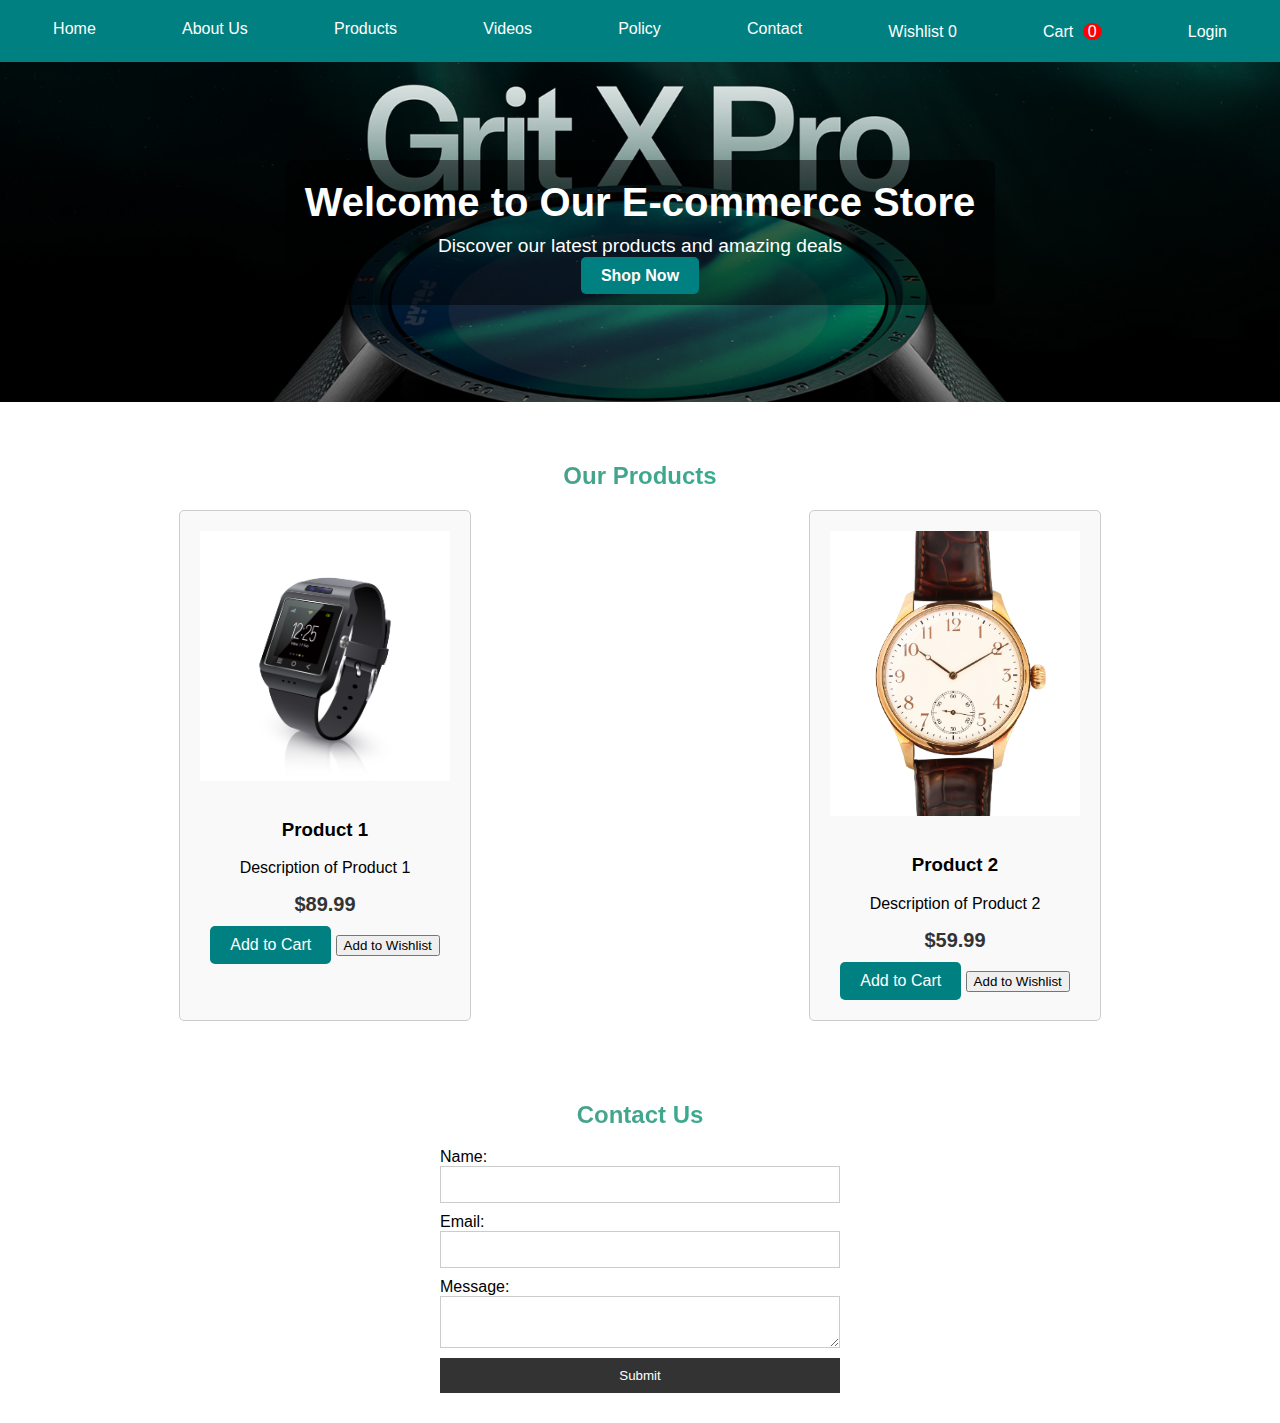
<file: index.html>
<!DOCTYPE html>
<html lang="en">
<head>
    <!-- Start VWO Async SmartCode -->
<link rel="preconnect" href="https://dev.visualwebsiteoptimizer.com" />
<script type='text/javascript' id='vwoCode'>
window._vwo_code || (function() {
var account_id=986895,
version=2.1,
settings_tolerance=2000,
hide_element='body',
hide_element_style = 'opacity:0 !important;filter:alpha(opacity=0) !important;background:none !important;transition:none !important;',
/* DO NOT EDIT BELOW THIS LINE */
f=false,w=window,d=document,v=d.querySelector('#vwoCode'),cK='_vwo_'+account_id+'_settings',cc={};try{var c=JSON.parse(localStorage.getItem('_vwo_'+account_id+'_config'));cc=c&&typeof c==='object'?c:{}}catch(e){}var stT=cc.stT==='session'?w.sessionStorage:w.localStorage;code={nonce:v&&v.nonce,use_existing_jquery:function(){return typeof use_existing_jquery!=='undefined'?use_existing_jquery:undefined},library_tolerance:function(){return typeof library_tolerance!=='undefined'?library_tolerance:undefined},settings_tolerance:function(){return cc.sT||settings_tolerance},hide_element_style:function(){return'{'+(cc.hES||hide_element_style)+'}'},hide_element:function(){if(performance.getEntriesByName('first-contentful-paint')[0]){return''}return typeof cc.hE==='string'?cc.hE:hide_element},getVersion:function(){return version},finish:function(e){if(!f){f=true;var t=d.getElementById('_vis_opt_path_hides');if(t)t.parentNode.removeChild(t);if(e)(new Image).src='https://dev.visualwebsiteoptimizer.com/ee.gif?a='+account_id+e}},finished:function(){return f},addScript:function(e){var t=d.createElement('script');t.type='text/javascript';if(e.src){t.src=e.src}else{t.text=e.text}v&&t.setAttribute('nonce',v.nonce);d.getElementsByTagName('head')[0].appendChild(t)},load:function(e,t){var n=this.getSettings(),i=d.createElement('script'),r=this;t=t||{};if(n){i.textContent=n;d.getElementsByTagName('head')[0].appendChild(i);if(!w.VWO||VWO.caE){stT.removeItem(cK);r.load(e)}}else{var o=new XMLHttpRequest;o.open('GET',e,true);o.withCredentials=!t.dSC;o.responseType=t.responseType||'text';o.onload=function(){if(t.onloadCb){return t.onloadCb(o,e)}if(o.status===200||o.status===304){_vwo_code.addScript({text:o.responseText})}else{_vwo_code.finish('&e=loading_failure:'+e)}};o.onerror=function(){if(t.onerrorCb){return t.onerrorCb(e)}_vwo_code.finish('&e=loading_failure:'+e)};o.send()}},getSettings:function(){try{var e=stT.getItem(cK);if(!e){return}e=JSON.parse(e);if(Date.now()>e.e){stT.removeItem(cK);return}return e.s}catch(e){return}},init:function(){if(d.URL.indexOf('__vwo_disable__')>-1)return;var e=this.settings_tolerance();w._vwo_settings_timer=setTimeout(function(){_vwo_code.finish();stT.removeItem(cK)},e);var t;if(this.hide_element()!=='body'){t=d.createElement('style');var n=this.hide_element(),i=n?n+this.hide_element_style():'',r=d.getElementsByTagName('head')[0];t.setAttribute('id','_vis_opt_path_hides');v&&t.setAttribute('nonce',v.nonce);t.setAttribute('type','text/css');if(t.styleSheet)t.styleSheet.cssText=i;else t.appendChild(d.createTextNode(i));r.appendChild(t)}else{t=d.getElementsByTagName('head')[0];var i=d.createElement('div');i.style.cssText='z-index: 2147483647 !important;position: fixed !important;left: 0 !important;top: 0 !important;width: 100% !important;height: 100% !important;background: white !important;';i.setAttribute('id','_vis_opt_path_hides');i.classList.add('_vis_hide_layer');t.parentNode.insertBefore(i,t.nextSibling)}var o=window._vis_opt_url||d.URL,s='https://dev.visualwebsiteoptimizer.com/j.php?a='+account_id+'&u='+encodeURIComponent(o)+'&vn='+version;if(w.location.search.indexOf('_vwo_xhr')!==-1){this.addScript({src:s})}else{this.load(s+'&x=true')}}};w._vwo_code=code;code.init();})();
</script>
<!-- End VWO Async SmartCode -->
  

    <meta charset="UTF-8">
    <meta name="viewport" content="width=device-width, initial-scale=1.0">
    <title>E-commerce Website</title>
    <link rel="stylesheet" href="styles.css">
</head>
<body>
    <!-- Navigation Bar -->
<nav>
    <ul class="navbar">
        <li><a href="#home">Home</a></li>
        <li><a href="#about">About Us</a></li>
        <li><a href="products.html">Products</a></li>
        <li><a href="video.html">Videos</a></li>
        <li><a href="policy.pdf" download="policy.pdf">Policy</a></li>
        <li><a href="contact.html">Contact</a></li>
        <li><a href="wishlist.html"><i class="fas fa-heart"></i> Wishlist <span id="wishlist-count">0</span></a></li> <!-- Wishlist icon -->
        <li><a href="cart.html"><i class="fas fa-shopping-cart"></i> Cart <span id="cart-count">0</span></a></li> <!-- Cart icon -->
        <li><a href="login.html"><i class="fas fa-user"></i> Login</a></li> <!-- Login icon -->
    </ul>
</nav>
 <!-- Banner Section -->
 <section class="banner">
    <div class="banner-content">
        <h1>Welcome to Our E-commerce Store</h1>
        <p>Discover our latest products and amazing deals</p>
        <a href="#products" class="shop-now-button">Shop Now</a>
    </div>
</section>

    <!-- Products Section -->
<section id="products">
    <h2>Our Products</h2>
    <div class="product-list">
        <div class="product-item" data-product-id="SKU_12345">
            <img src="product1.jpg" alt="Product 1" class="product-image" onclick="viewItemDetails('SKU_12345')">
            <h3>Product 1</h3>
            <p>Description of Product 1</p>
            <p class="price">$89.99</p>
            <button class="add-to-cart" onclick="addToCart('SKU_12345', 1)">Add to Cart</button>
            <button class="add-to-wishlist" onclick="addToWishlist('SKU_12345')">Add to Wishlist</button>
        </div>
        <div class="product-item" data-product-id="SKU_12346">
            <img src="product2.jpg" alt="Product 2" class="product-image" onclick="viewItemDetails('SKU_12346')">
            <h3>Product 2</h3>
            <p>Description of Product 2</p>
            <p class="price">$59.99</p>
            <button class="add-to-cart" onclick="addToCart('SKU_12346', 1)">Add to Cart</button>
            <button class="add-to-wishlist" onclick="addToWishlist('SKU_12346')">Add to Wishlist</button>
        </div>
    </div>
</section>

    <!-- Cart Modal -->
    <div id="cart-modal" class="cart-modal">
        <div class="cart-modal-content">
            <h2>Your Cart</h2>
            <ul id="cart-items-list"></ul>
            <p>Total: $<span id="cart-total">0.00</span></p>
            <button id="checkout" onclick="initiateCheckout()">Checkout</button>
            <button id="close-cart">Close</button>
        </div>
    </div>

    <!-- Contact Form Section -->
    <section id="contact">
        <h2>Contact Us</h2>
        <form action="/submit" method="POST">
            <label for="name">Name:</label>
            <input type="text" id="name" name="name" required>

            <label for="email">Email:</label>
            <input type="email" id="email" name="email" required>

            <label for="message">Message:</label>
            <textarea id="message" name="message" required></textarea>

            <button type="submit">Submit</button>
        </form>
    </section>

    <script>
        // Function to view item details
        function viewItemDetails(productId) {
            console.log('Viewing details for:', productId);
        }

       // Array to hold cart items
let cart = JSON.parse(localStorage.getItem('cart')) || [];

// Function to add item to cart
function addToCart(productId, quantity) {
    // Check if the product is already in the cart
    const existingItemIndex = cart.findIndex(item => item.productId === productId);
    if (existingItemIndex >= 0) {
        // Update quantity if product already exists
        cart[existingItemIndex].quantity += quantity;
    } else {
        // Add new item to the cart
        cart.push({ productId, quantity });
    }
    
    // Save updated cart to local storage
    localStorage.setItem('cart', JSON.stringify(cart));
    updateCart();
}

// Function to update cart count display on the main page
function updateCart() {
    document.getElementById('cart-count').textContent = cart.length;
}
// Array to hold wishlist items
let wishlist = JSON.parse(localStorage.getItem('wishlist')) || [];

// Function to add item to wishlist
function addToWishlist(productId) {
    // Check if the product is already in the wishlist
    if (!wishlist.includes(productId)) {
        wishlist.push(productId);
    }
    // Save updated wishlist to local storage
    localStorage.setItem('wishlist', JSON.stringify(wishlist));
    updateWishlistCount();
    console.log('Added to wishlist:', productId);
}

// Function to update wishlist count display
function updateWishlistCount() {
    document.getElementById('wishlist-count').textContent = wishlist.length;
}

// Initial update of wishlist count
updateWishlistCount();

 </script>
</body>
</html>
</file>
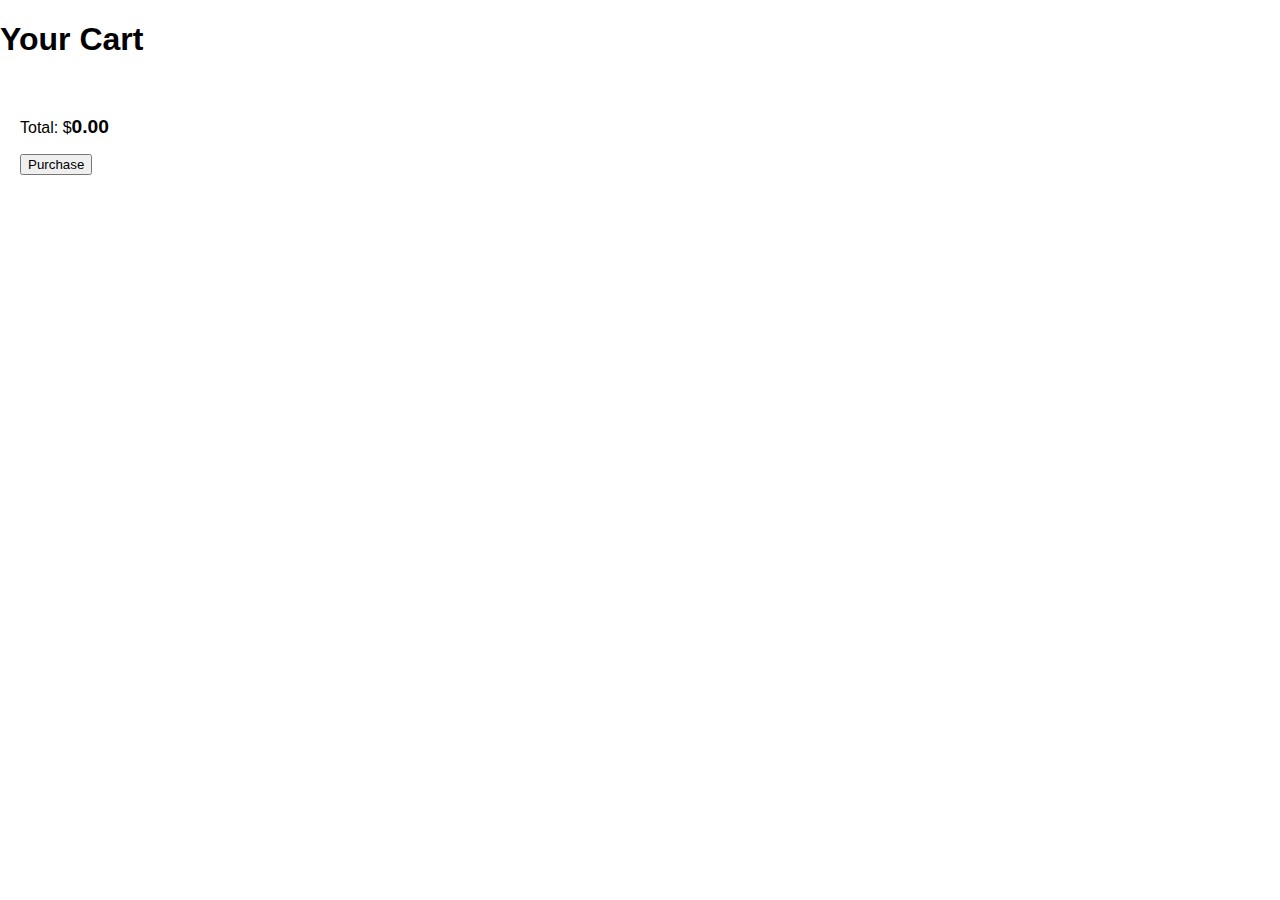
<file: cart.html>
<!DOCTYPE html>
<html lang="en">
<head>
    <meta charset="UTF-8">
    <meta name="viewport" content="width=device-width, initial-scale=1.0">
    <title>Your Cart - E-commerce Website</title>
    <link rel="stylesheet" href="styles.css">
</head>
<body>
    <h1>Your Cart</h1>
    <section id="cart-summary">
        <ul id="cart-items-list"></ul>
        <p>Total: $<span id="cart-total">0.00</span></p>
        <button id="purchase-button" onclick="completePurchase()">Purchase</button>
    </section>

    <script>
        // Load cart data from local storage
        let cart = JSON.parse(localStorage.getItem('cart')) || [];

        // Display cart items and calculate total
        function displayCart() {
            const cartItemsList = document.getElementById('cart-items-list');
            const cartTotal = document.getElementById('cart-total');
            cartItemsList.innerHTML = '';
            let total = 0;

            // Loop through cart items and create a list element for each
            cart.forEach(item => {
                const listItem = document.createElement('li');
                listItem.textContent = `Product ID: ${item.productId}, Quantity: ${item.quantity}`;
                cartItemsList.appendChild(listItem);

                // Calculate total assuming a fixed price for demo purposes
                const pricePerItem = item.productId === 'SKU_12345' ? 89.99 : 59.99;
                total += item.quantity * pricePerItem;
            });

            // Display the total price
            cartTotal.textContent = total.toFixed(2);
        }

        // Function to complete the purchase
        function completePurchase() {
            alert('Thank you for your purchase!');
            cart = []; // Clear the cart
            localStorage.setItem('cart', JSON.stringify(cart)); // Update local storage
            displayCart(); // Refresh the cart display
        }

        // Initialize cart display
        displayCart();
    </script>
</body>
</html>
</file>
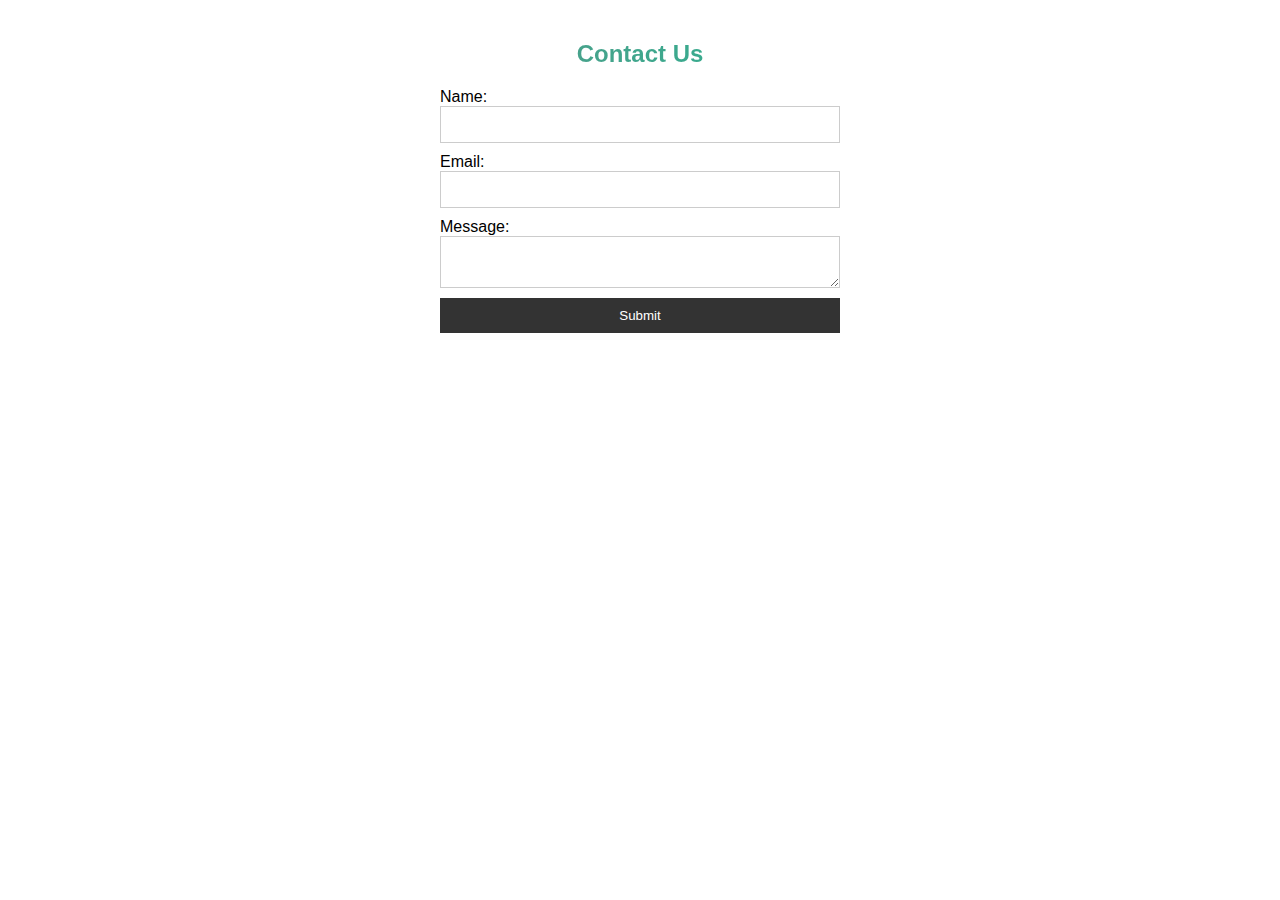
<file: contact.html>
<!DOCTYPE html>
<html lang="en">
<head>
    <meta charset="UTF-8">
    <meta name="viewport" content="width=device-width, initial-scale=1.0">
    <title>E-commerce Website</title>
    <link rel="stylesheet" href="styles.css">
</head>
<body>
    <section id="contact">
        <h2>Contact Us</h2>
        <form action="/submit" method="POST">
            <label for="name">Name:</label>
            <input type="text" id="name" name="name" required>

            <label for="email">Email:</label>
            <input type="email" id="email" name="email" required>

            <label for="message">Message:</label>
            <textarea id="message" name="message" required></textarea>

            <button type="submit">Submit</button>
        </form>
    </section>
</body>
</html>
</file>
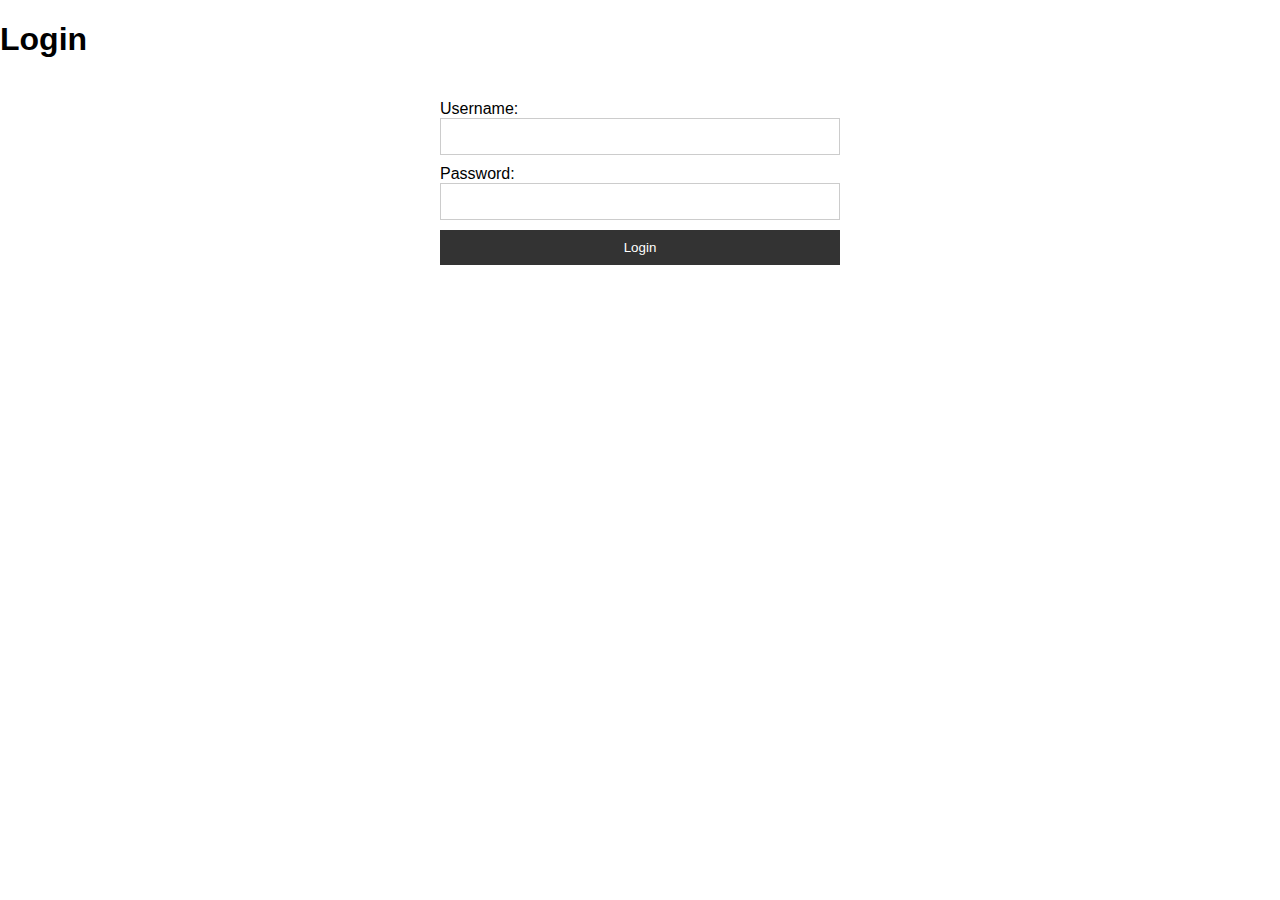
<file: login.html>
<!DOCTYPE html>
<html lang="en">
<head>
    <meta charset="UTF-8">
    <meta name="viewport" content="width=device-width, initial-scale=1.0">
    <title>Login - E-commerce Website</title>
    <link rel="stylesheet" href="styles.css">
</head>
<body>
    <h1>Login</h1>
    <section id="login-section">
        <form id="login-form">
            <label for="username">Username:</label>
            <input type="text" id="username" name="username" required>
            
            <label for="password">Password:</label>
            <input type="password" id="password" name="password" required>
            
            <button type="submit">Login</button>
        </form>
    </section>
    
    <script>
        document.getElementById('login-form').addEventListener('submit', function(event) {
            event.preventDefault();
            alert('Login successful!'); // Placeholder for login logic
            // Add actual login logic here
        });
    </script>
</body>
</html>
</file>
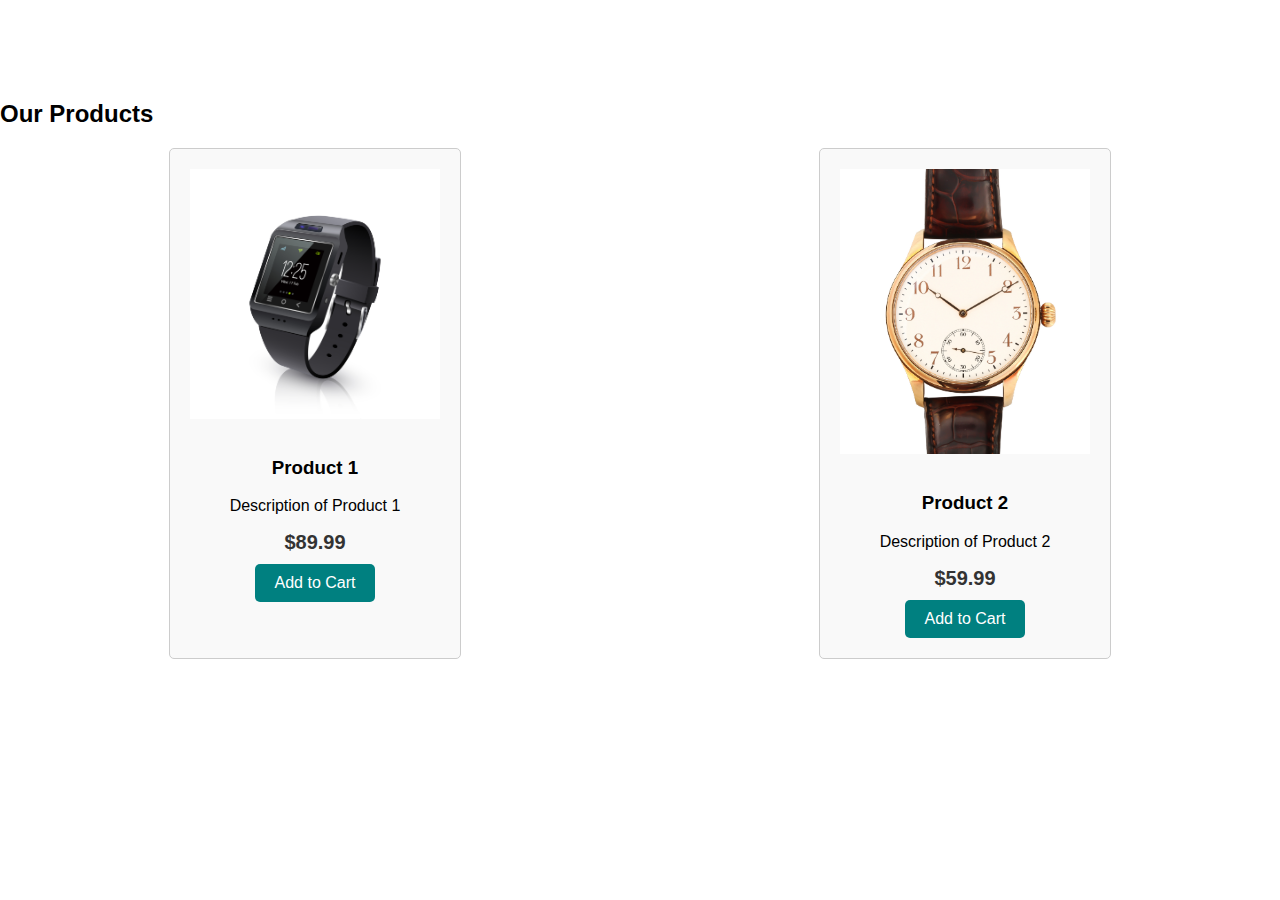
<file: products.html>
<!DOCTYPE html>
<html lang="en">
<head>
    <meta charset="UTF-8">
    <meta name="viewport" content="width=device-width, initial-scale=1.0">
    <title>E-commerce Website</title>
    <link rel="stylesheet" href="styles.css">
</head>
<body>
<section id="products"></section>
    <h2>Our Products</h2>
    <div class="product-list">
        <div class="product-item">
            <img src="product1.jpg" alt="Product 1" class="product-image">
            <h3>Product 1</h3>
            <p>Description of Product 1</p>
            <p class="price">$89.99</p>
            <button class="add-to-cart">Add to Cart</button>
        </div>
        <div class="product-item">
            <img src="product2.jpg" alt="Product 2" class="product-image">
            <h3>Product 2</h3>
            <p>Description of Product 2</p>
            <p class="price">$59.99</p>
            <button class="add-to-cart">Add to Cart</button>
        </div>
        <!-- Add more products as needed -->
    </div>
</section>
</body>
</html>
</file>
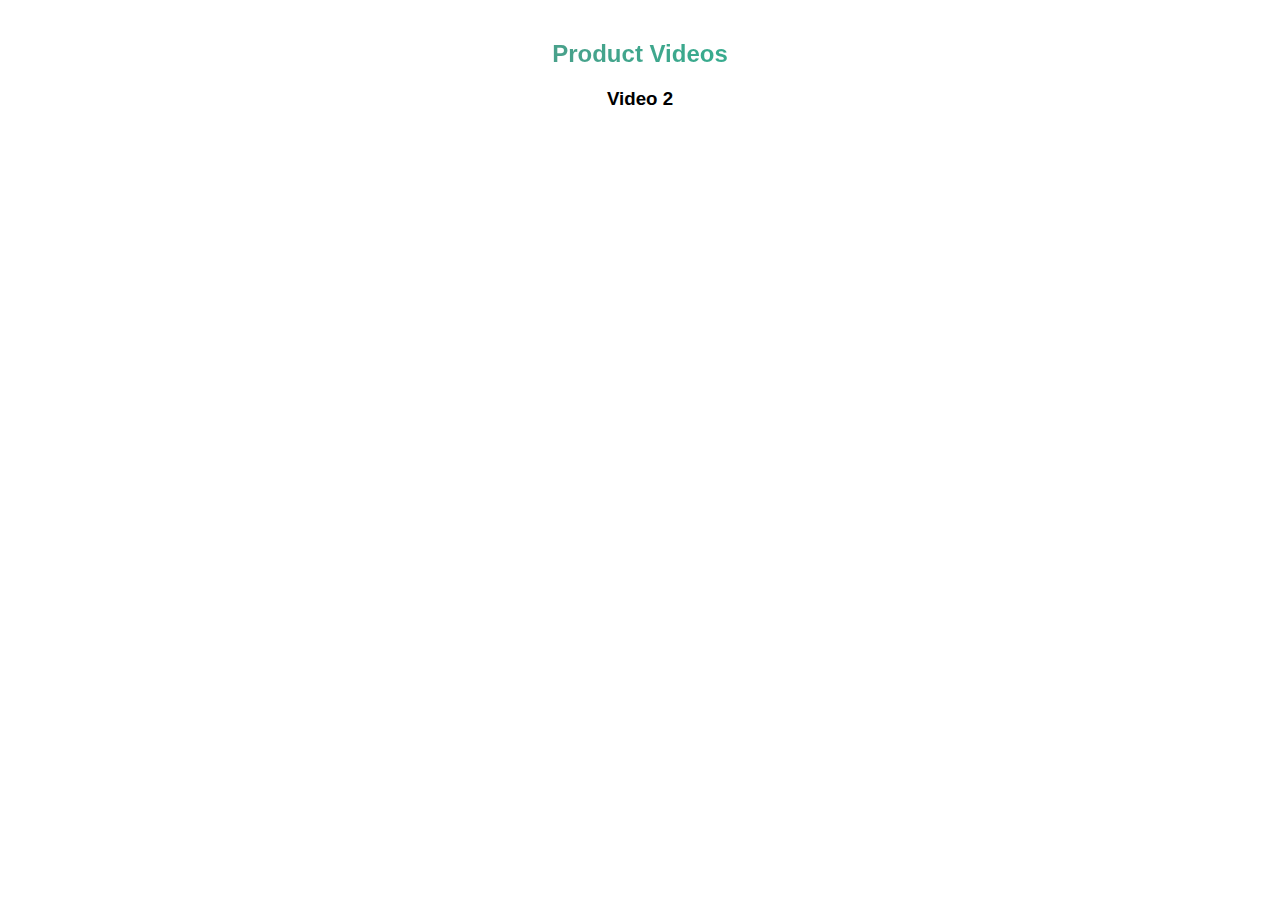
<file: video.html>
<!DOCTYPE html>
<html lang="en">
<head>
    <meta charset="UTF-8">
    <meta name="viewport" content="width=device-width, initial-scale=1.0">
    <title>E-commerce Website</title>
    <link rel="stylesheet" href="styles.css">
</head>
<body>
 <!-- Videos Section -->
 <section id="videos">
    <h2>Product Videos</h2>
    <div class="video-container">
        <h3>Video 2</h3>
        <iframe width="560" height="315" src="https://www.youtube.com/embed/ZwnXW_7fzk0?si=IeOt9ZDGh-zNa-om" title="YouTube video player" frameborder="0" allow="accelerometer; autoplay; clipboard-write; encrypted-media; gyroscope; picture-in-picture; web-share" referrerpolicy="strict-origin-when-cross-origin" allowfullscreen></iframe>
    </div>
</section>
</body>
</html>
</file>
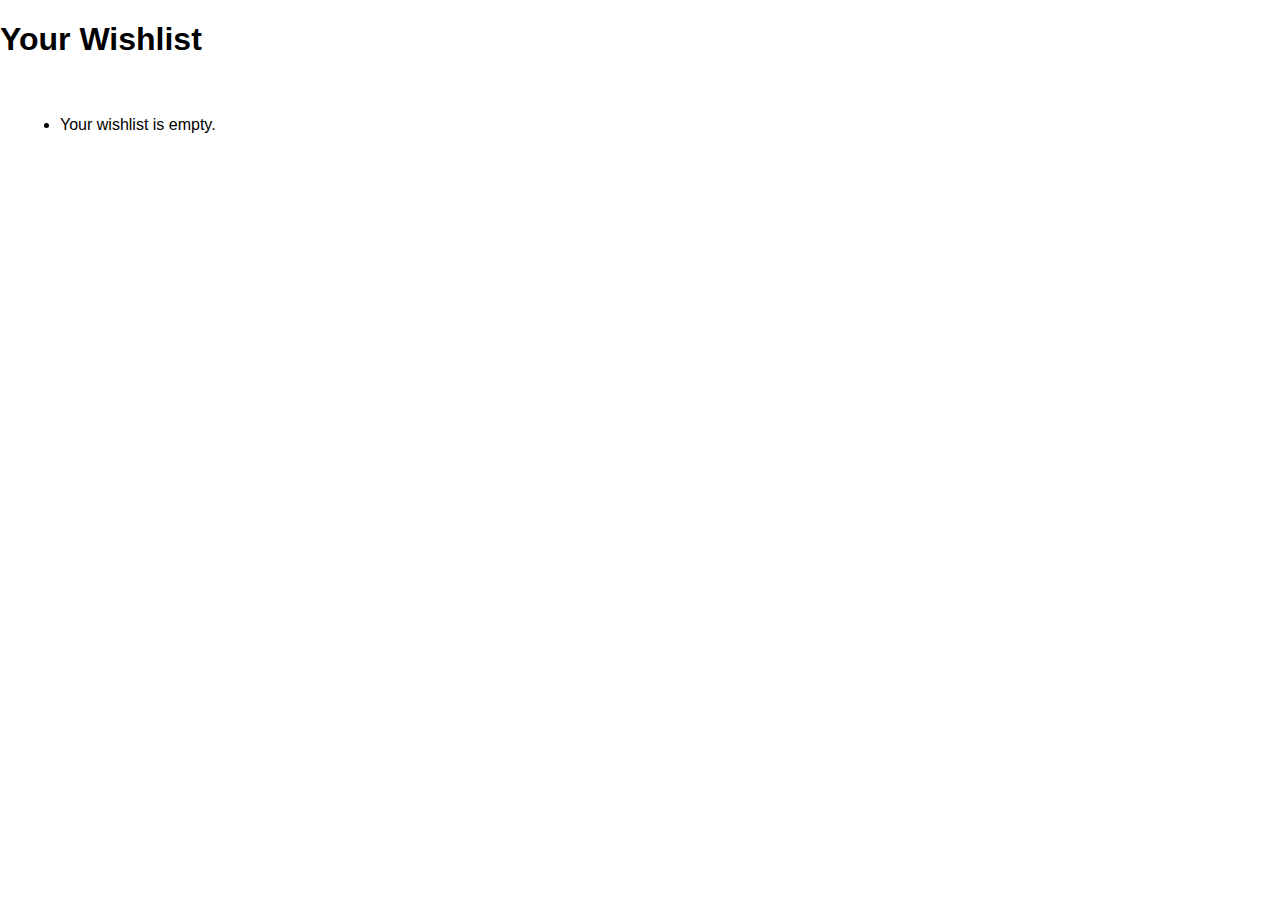
<file: wishlist.html>
<!DOCTYPE html>
<html lang="en">
<head>
    <meta charset="UTF-8">
    <meta name="viewport" content="width=device-width, initial-scale=1.0">
    <title>Your Wishlist - E-commerce Website</title>
    <link rel="stylesheet" href="styles.css">
</head>
<body>
    <h1>Your Wishlist</h1>
    <section id="wishlist-summary">
        <ul id="wishlist-items-list"></ul>
    </section>

    <script>
        // Load wishlist data from local storage
        let wishlist = JSON.parse(localStorage.getItem('wishlist')) || [];
        let cart = JSON.parse(localStorage.getItem('cart')) || [];

        // Function to add item to cart
        function addToCart(productId) {
            const product = cart.find(item => item.productId === productId);
            if (product) {
                product.quantity += 1;
            } else {
                cart.push({ productId, quantity: 1 });
            }
            localStorage.setItem('cart', JSON.stringify(cart));
            alert('Product added to cart!');
        }

        // Function to remove item from wishlist
        function removeFromWishlist(productId) {
            wishlist = wishlist.filter(id => id !== productId);
            localStorage.setItem('wishlist', JSON.stringify(wishlist));
            displayWishlist();
        }

        // Display wishlist items
        function displayWishlist() {
            const wishlistItemsList = document.getElementById('wishlist-items-list');
            wishlistItemsList.innerHTML = '';

            if (wishlist.length === 0) {
                wishlistItemsList.innerHTML = '<li>Your wishlist is empty.</li>';
                return;
            }

            // Loop through wishlist items and create a list element with buttons for each
            wishlist.forEach(productId => {
                const listItem = document.createElement('li');
                listItem.innerHTML = `
                    Product ID: ${productId} 
                    <button onclick="addToCart('${productId}')">Add to Cart</button>
                    <button onclick="removeFromWishlist('${productId}')">Delete</button>
                `;
                wishlistItemsList.appendChild(listItem);
            });
        }

        // Initialize wishlist display
        displayWishlist();
    </script>
</body>
</html>
</file>
<file: styles.css>
/* General Styling */
body {
    font-family: Arial, sans-serif;
    margin: 0;
    padding: 0;
}

/* Navbar */
nav {
    background-color: #008080; /* Green color as in the banner image */
    padding: 10px;
}

.navbar {
    list-style: none;
    margin: 0;
    padding: 0;
    display: flex;
    justify-content: space-around;
}

.navbar li {
    display: inline;
}

.navbar li a {
    color: white;
    text-decoration: none;
    padding: 14px 20px;
}

.navbar li a:hover {
    background-color: #006666; /* Darker green on hover */
    color: white;
}

/* Sections */
section {
    padding: 20px;
}

#home h1, #about h2, #products h2, #contact h2, #videos h2, #policy h2 {
    text-align: center;
    background: linear-gradient(to right, gray, #00cc99); /* Gradient from gray to green */
    -webkit-background-clip: text;
    -webkit-text-fill-color: transparent; /* Makes gradient visible on text */
}

/* Product Section */
#products {
    padding: 40px 20px;
    background-color: #fff;
    text-align: center;
}

.product-list {
    display: flex;
    justify-content: space-around;
    flex-wrap: wrap;
    gap: 20px;
}

.product-item {
    background-color: #f9f9f9;
    padding: 20px;
    width: 250px;
    border: 1px solid #ccc;
    border-radius: 5px;
    text-align: center;
    transition: box-shadow 0.3s;
}

.product-item:hover {
    box-shadow: 0px 4px 8px rgba(0, 0, 0, 0.1);
}

.product-image {
    width: 100%;
    height: auto;
    margin-bottom: 15px;
}

.price {
    font-size: 20px;
    font-weight: bold;
    color: #333;
    margin: 10px 0;
}

.add-to-cart {
    background-color: #008080; /* Green button */
    color: white;
    padding: 10px 20px;
    border: none;
    border-radius: 5px;
    cursor: pointer;
    font-size: 16px;
}

.add-to-cart:hover {
    background-color: #006666; /* Darker green hover */
}

/* Home Section */
#home {
    background-image: url('banner.png'); /* Replace 'banner.jpg' with your image file path */
    background-size: cover;
    background-position: center;
    background-repeat: no-repeat;
    height: 400px;
    color: white;
    display: flex;
    flex-direction: column;
    justify-content: center;
    align-items: center;
    text-align: center;
    padding: 50px 20px;
}

#home h1 {
    font-size: 48px;
    margin-bottom: 20px;
}

#home p {
    font-size: 20px;
}

/* Contact Form */
form {
    display: flex;
    flex-direction: column;
    max-width: 400px;
    margin: 0 auto;
}

form input, form textarea, form button {
    margin-bottom: 10px;
    padding: 10px;
    border: 1px solid #ccc;
}

form button {
    background-color: #333;
    color: white;
    border: none;
    cursor: pointer;
}

form button:hover {
    background-color: #575757;
}

/* Video Section */
.video-container {
    margin: 20px 0;
    text-align: center;
}

/* Policy Section */
#policy {
    margin: 20px 0;
    text-align: center;
}

#policy a {
    font-size: 18px;
    color: #333;
    text-decoration: none;
    background-color: #f4f4f4;
    padding: 10px 20px;
    border: 1px solid #ccc;
    display: inline-block;
}

#policy a:hover {
    background-color: #333;
    color: white;
}
#about {
    text-align: center; /* Centers text horizontally */
    display: flex;
    flex-direction: column;
    align-items: center; /* Centers the content horizontally */
    justify-content: center; /* Centers the content vertically */
    height: 100vh; /* Optional: makes the section take up full viewport height */
}

#about h2, #about p {
    max-width: 800px; /* Limits the width of the text for better readability */
    margin: 0 auto; /* Ensures the content stays centered */
    padding: 10px; /* Adds some space around the content */
}
.navbar li a {
    display: inline-block;
    padding: 10px;
    text-decoration: none;
}

.navbar li a i {
    font-size: 1.2em;
}

#cart-count {
    background-color: red;
    color: white;
    padding: 0 5px;
    border-radius: 50%;
    margin-left: 5px;
}
.cart-modal {
    display: none;
    position: fixed;
    top: 50%;
    left: 50%;
    transform: translate(-50%, -50%);
    background-color: white;
    border: 1px solid #ccc;
    box-shadow: 0 4px 8px rgba(0,0,0,0.1);
    padding: 20px;
    z-index: 1000;
    width: 300px;
}

.cart-modal-content {
    display: flex;
    flex-direction: column;
    align-items: center;
}

#cart-items-list {
    list-style-type: none;
    padding: 0;
    width: 100%;
}

#cart-items-list li {
    display: flex;
    justify-content: space-between;
    padding: 5px 0;
    border-bottom: 1px solid #ccc;
}

#cart-total {
    font-weight: bold;
    font-size: 1.2em;
    margin-top: 10px;
}

#close-cart {
    background-color: #333;
    color: white;
    border: none;
    padding: 10px;
    cursor: pointer;
    margin-top: 20px;
}
/* Banner Section */
.banner {
    background-image: url('banner.png'); /* Replace with your banner image path */
    background-size: cover;
    background-position: center;
    height: 300px;
    display: flex;
    align-items: center;
    justify-content: center;
    text-align: center;
    color: white;
    position: relative;
}

.banner-content {
    background: rgba(0, 0, 0, 0.5); /* Adds a semi-transparent overlay */
    padding: 20px;
    border-radius: 8px;
}

.banner h1 {
    font-size: 2.5rem;
    margin: 0;
}

.banner p {
    margin: 10px 0;
    font-size: 1.2rem;
}

.shop-now-button {
    background-color: #008080; /* Button color */
    color: white;
    padding: 10px 20px;
    border: none;
    border-radius: 5px;
    text-decoration: none;
    font-weight: bold;
    font-size: 1rem;
    transition: background-color 0.3s;
}

.shop-now-button:hover {
    background-color: #008080 /* Darker button color on hover */
}
</file>
